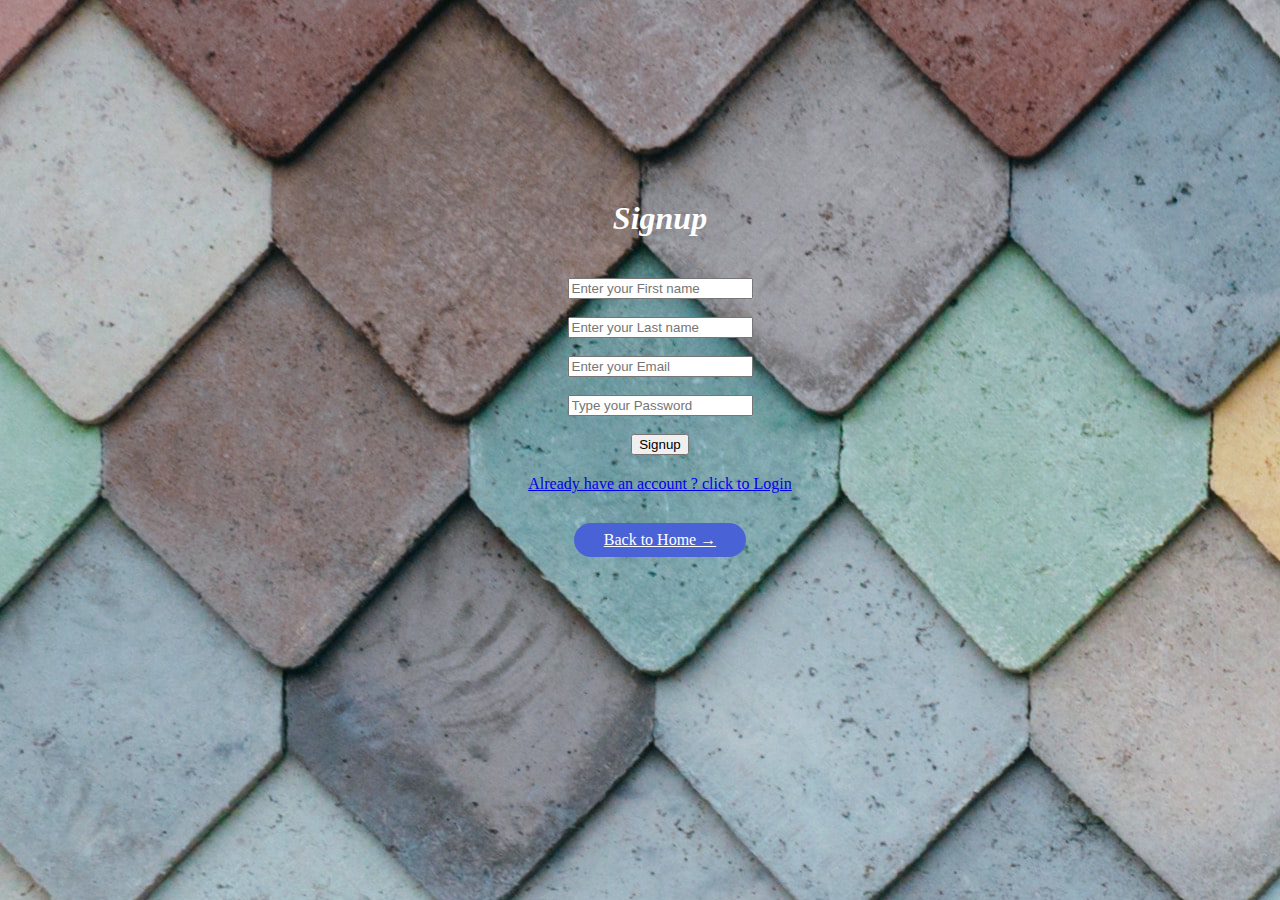
<file: index.html>
<!DOCTYPE html>
<html lang="en">
<head>
    <meta charset="UTF-8">
    <meta http-equiv="X-UA-Compatible" content="IE=edge">
    <meta name="viewport" content="width=device-width, initial-scale=1.0">
    <title>signup</title>
    <link rel="stylesheet" href="style3.css">
</head>
<body>
    <div class="bgc">
       <ul>
        <h1>
            <i>Signup</i>
        </h1>
        <div class="signupcontain">
           
            <div class="signup">
                <form>
                    <input type="text" placeholder="Enter your First name" name="First name">
                    <br><br>
                    <input type="text"  placeholder="Enter your Last name" name="Lastname">
                    <br><br>
                    <input type="email" placeholder="Enter your Email" name="Email">
                    <br><br>
                    <input type="password" placeholder="Type your Password" name="Password">
                    <br><br>
                   <input type="submit" value="Signup" >
                </form>
            </div>
            <div class="info">
                <li> <a href="https://bluekart123.github.io/account/">Already have an account ? click to Login</a></li>
                <li> <a href="https://bluekart123.github.io/home/" class="btn">Back to Home  &#8594; </a></li>
            </div>
        </div>
    </div>
       </ul>
        
    
    



</body>
</html>
</file>
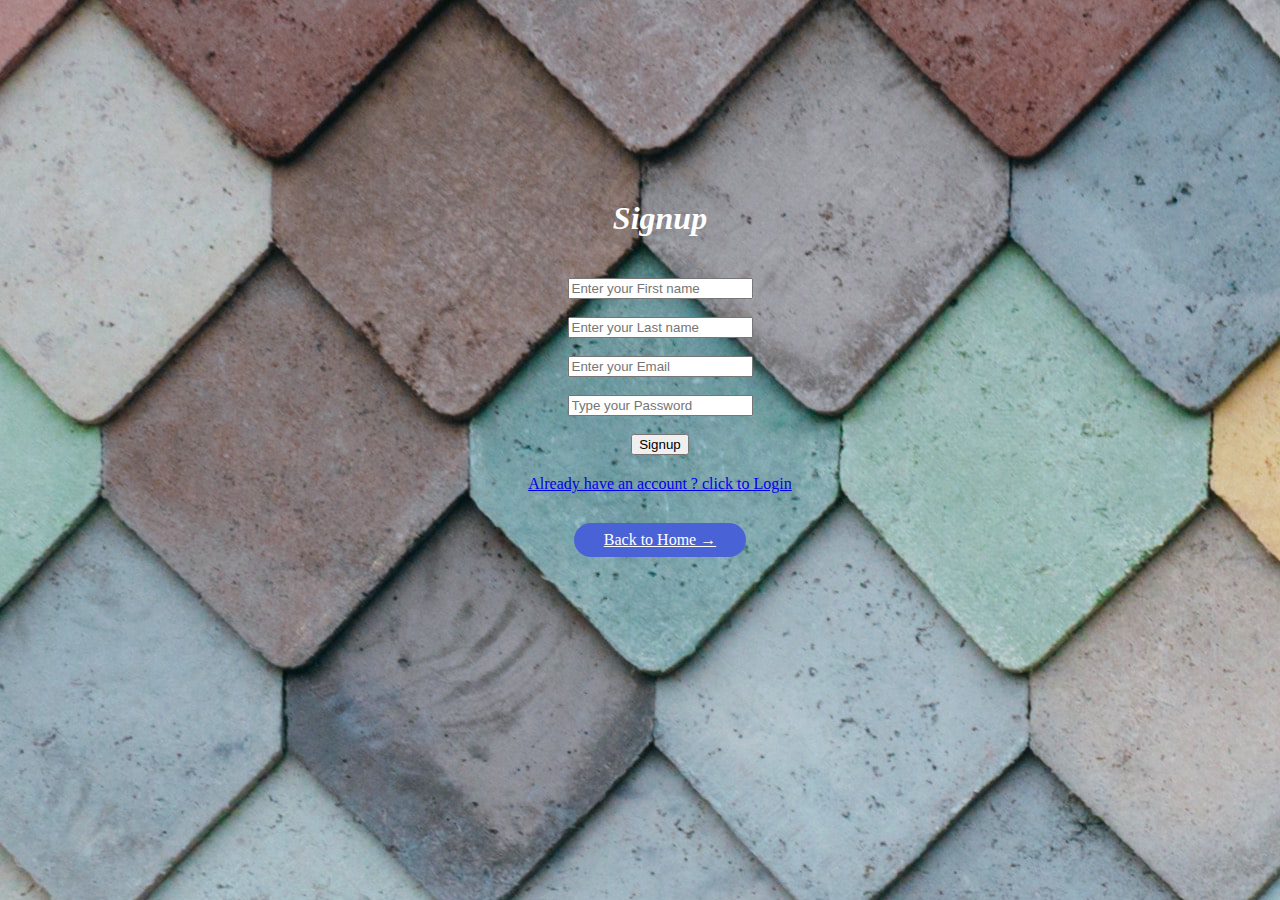
<file: signup.html>
<!DOCTYPE html>
<html lang="en">
<head>
    <meta charset="UTF-8">
    <meta http-equiv="X-UA-Compatible" content="IE=edge">
    <meta name="viewport" content="width=device-width, initial-scale=1.0">
    <title>signup</title>
    <link rel="stylesheet" href="style3.css">
</head>
<body>
    <div class="bgc">
       <ul>
        <h1>
            <i>Signup</i>
        </h1>
        <div class="signupcontain">
           
            <div class="signup">
                <form>
                    <input type="text" placeholder="Enter your First name" name="First name">
                    <br><br>
                    <input type="text"  placeholder="Enter your Last name" name="Lastname">
                    <br><br>
                    <input type="email" placeholder="Enter your Email" name="Email">
                    <br><br>
                    <input type="password" placeholder="Type your Password" name="Password">
                    <br><br>
                   <input type="submit" value="Signup" >
                </form>
            </div>
            <div class="info">
                <li> <a href="C:\Users\USER\OneDrive\Desktop\project-1\account\ac.html">Already have an account ? click to Login</a></li>
                <li> <a href="C:\Users\USER\OneDrive\Desktop\project-1\bluekart-home.html" class="btn">Back to Home  &#8594; </a></li>
            </div>
        </div>
    </div>
       </ul>
        
    
    



</body>
</html>
</file>
<file: style3.css>
ul{
    text-align: center;
    color: white;
    list-style-type: none;
}

.signupcontain{
    box-sizing: border-box;
 text-align: center;
  padding: 0px;
   
}
.signup form{
    margin: 20px;
}
.signup{
    display: inline-block;
    list-style-type: none;
}

body  {
    background-color: black;
    background-image: url("andrew-ridley-jR4Zf-riEjI-unsplash.jpg");
    margin-top: 200px;
}
.btn{
    display: inline-block;
    background: #4963d6;
    color: white;
    padding: 8px 30px;
    margin: 30px 0;
    border-radius: 30px;
    transition: background 0.5s;
}
.btn:hover{
    background: #cc4141;
}
</file>
